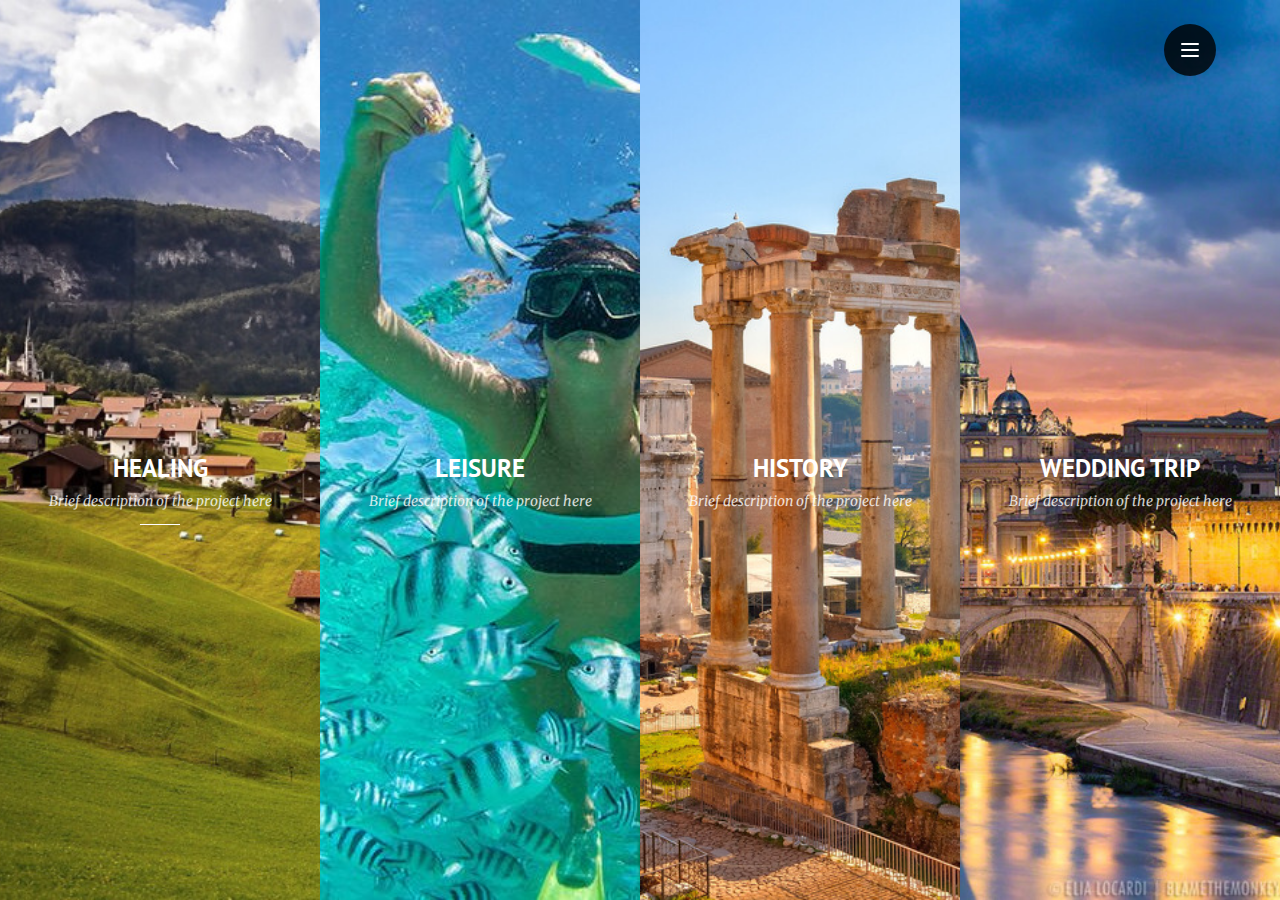
<file: project/WebContent/index.html>
<!doctype html>
<html lang="en" class="no-js">
<head>
	<meta charset="UTF-8">
	<meta name="viewport" content="width=device-width, initial-scale=1">

	<link href='http://fonts.googleapis.com/css?family=PT+Sans:400,700|Merriweather:400italic,400' rel='stylesheet' type='text/css'>

	<link rel="stylesheet" href="css/reset.css"> <!-- CSS reset -->
	<link rel="stylesheet" href="css/style.css"> <!-- Resource style -->
	<script src="js/modernizr.js"></script> <!-- Modernizr -->
  	
	<title>Sliding Panels Template | CodyHouse</title>
</head>
<body>
	<a class="cd-nav-trigger cd-text-replace" href="#primary-nav">Menu<span aria-hidden="true" class="cd-icon"></span></a>
	
	<div class="cd-projects-container">
		<ul class="cd-projects-previews">
			<li>
				<a href="#0">
					<div class="cd-project-title">
						<h2>HEALING</h2>
						<p>Brief description of the project here</p>
					</div>
				</a>
			</li>

			<li>
				<a href="#0">
					<div class="cd-project-title">
						<h2>LEISURE</h2>
						<p>Brief description of the project here</p>
					</div>
				</a>
			</li>
			
			<li>
				<a href="#0">
					<div class="cd-project-title">
						<h2>HISTORY</h2>
						<p>Brief description of the project here</p>
					</div>
				</a>
			</li>
			
			<li>
				<a href="#0">
					<div class="cd-project-title">
						<h2>WEDDING TRIP</h2>
						<p>Brief description of the project here</p>
					</div>
				</a>
			</li>
		</ul> <!-- .cd-projects-previews -->

		<ul class="cd-projects">
			<li>
				<div class="preview-image">
					<div class="cd-project-title">
						<h2>Project 1</h2>
						<p>Brief description of the project here</p>
					</div> 
				</div>

				<div class="cd-project-info">
					<p>
						Lorem ipsum dolor sit amet, consectetur adipisicing elit. Minima, quod dicta aliquid nemo repellendus distinctio minus dolor aperiam suscipit, ea enim accusantium, deleniti qui sequi sint nihil modi amet eligendi, quidem animi error labore voluptatibus sed. Qui magnam labore, iusto nostrum. Praesentium non, impedit accusantium consequatur officia architecto, mollitia placeat aperiam tenetur pariatur voluptatibus corrupti vitae deserunt! Nostrum non mollitia deserunt ipsam. Sunt quaerat natus cupiditate iure ipsa voluptatibus recusandae ratione vitae amet distinctio, voluptas, minus vero expedita ea fugit similique sit cumque ad id facere? Ab quas, odio neque quis ratione. Natus labore sit esse, porro placeat eum hic.
						Lorem ipsum dolor sit amet, consectetur adipisicing elit. Minima, quod dicta aliquid nemo repellendus distinctio minus dolor aperiam suscipit, ea enim accusantium, deleniti qui sequi sint nihil modi amet eligendi, quidem animi error labore voluptatibus sed. Qui magnam labore, iusto nostrum. Praesentium non, impedit accusantium consequatur officia architecto, mollitia placeat aperiam tenetur pariatur voluptatibus corrupti vitae deserunt! Nostrum non mollitia deserunt ipsam. Sunt quaerat natus cupiditate iure ipsa voluptatibus recusandae ratione vitae amet distinctio, voluptas, minus vero expedita ea fugit similique sit cumque ad id facere? Ab quas, odio neque quis ratione. Natus labore sit esse, porro placeat eum hic.
						Lorem ipsum dolor sit amet, consectetur adipisicing elit. Minima, quod dicta aliquid nemo repellendus distinctio minus dolor aperiam suscipit, ea enim accusantium, deleniti qui sequi sint nihil modi amet eligendi, quidem animi error labore voluptatibus sed. Qui magnam labore, iusto nostrum. Praesentium non, impedit accusantium consequatur officia architecto, mollitia placeat aperiam tenetur pariatur voluptatibus corrupti vitae deserunt! Nostrum non mollitia deserunt ipsam. Sunt quaerat natus cupiditate iure ipsa voluptatibus recusandae ratione vitae amet distinctio, voluptas, minus vero expedita ea fugit similique sit cumque ad id facere? Ab quas, odio neque quis ratione. Natus labore sit esse, porro placeat eum hic.
						Lorem ipsum dolor sit amet, consectetur adipisicing elit. Minima, quod dicta aliquid nemo repellendus distinctio minus dolor aperiam suscipit, ea enim accusantium, deleniti qui sequi sint nihil modi amet eligendi, quidem animi error labore voluptatibus sed. Qui magnam labore, iusto nostrum. Praesentium non, impedit accusantium consequatur officia architecto, mollitia placeat aperiam tenetur pariatur voluptatibus corrupti vitae deserunt! Nostrum non mollitia deserunt ipsam. Sunt quaerat natus cupiditate iure ipsa voluptatibus recusandae ratione vitae amet distinctio, voluptas, minus vero expedita ea fugit similique sit cumque ad id facere? Ab quas, odio neque quis ratione. Natus labore sit esse, porro placeat eum hic.
					</p>
				</div> <!-- .cd-project-info -->
			</li>

			<li>
				<div class="preview-image">
					<div class="cd-project-title">
						<h2>Project 2</h2>
						<p>Brief description of the project here</p>
					</div> 
				</div>

				<div class="cd-project-info">
					<p>
						Lorem ipsum dolor sit amet, consectetur adipisicing elit. Minima, quod dicta aliquid nemo repellendus distinctio minus dolor aperiam suscipit, ea enim accusantium, deleniti qui sequi sint nihil modi amet eligendi, quidem animi error labore voluptatibus sed. Qui magnam labore, iusto nostrum. Praesentium non, impedit accusantium consequatur officia architecto, mollitia placeat aperiam tenetur pariatur voluptatibus corrupti vitae deserunt! Nostrum non mollitia deserunt ipsam. Sunt quaerat natus cupiditate iure ipsa voluptatibus recusandae ratione vitae amet distinctio, voluptas, minus vero expedita ea fugit similique sit cumque ad id facere? Ab quas, odio neque quis ratione. Natus labore sit esse, porro placeat eum hic.
						Lorem ipsum dolor sit amet, consectetur adipisicing elit. Minima, quod dicta aliquid nemo repellendus distinctio minus dolor aperiam suscipit, ea enim accusantium, deleniti qui sequi sint nihil modi amet eligendi, quidem animi error labore voluptatibus sed. Qui magnam labore, iusto nostrum. Praesentium non, impedit accusantium consequatur officia architecto, mollitia placeat aperiam tenetur pariatur voluptatibus corrupti vitae deserunt! Nostrum non mollitia deserunt ipsam. Sunt quaerat natus cupiditate iure ipsa voluptatibus recusandae ratione vitae amet distinctio, voluptas, minus vero expedita ea fugit similique sit cumque ad id facere? Ab quas, odio neque quis ratione. Natus labore sit esse, porro placeat eum hic.
						Lorem ipsum dolor sit amet, consectetur adipisicing elit. Minima, quod dicta aliquid nemo repellendus distinctio minus dolor aperiam suscipit, ea enim accusantium, deleniti qui sequi sint nihil modi amet eligendi, quidem animi error labore voluptatibus sed. Qui magnam labore, iusto nostrum. Praesentium non, impedit accusantium consequatur officia architecto, mollitia placeat aperiam tenetur pariatur voluptatibus corrupti vitae deserunt! Nostrum non mollitia deserunt ipsam. Sunt quaerat natus cupiditate iure ipsa voluptatibus recusandae ratione vitae amet distinctio, voluptas, minus vero expedita ea fugit similique sit cumque ad id facere? Ab quas, odio neque quis ratione. Natus labore sit esse, porro placeat eum hic.
						Lorem ipsum dolor sit amet, consectetur adipisicing elit. Minima, quod dicta aliquid nemo repellendus distinctio minus dolor aperiam suscipit, ea enim accusantium, deleniti qui sequi sint nihil modi amet eligendi, quidem animi error labore voluptatibus sed. Qui magnam labore, iusto nostrum. Praesentium non, impedit accusantium consequatur officia architecto, mollitia placeat aperiam tenetur pariatur voluptatibus corrupti vitae deserunt! Nostrum non mollitia deserunt ipsam. Sunt quaerat natus cupiditate iure ipsa voluptatibus recusandae ratione vitae amet distinctio, voluptas, minus vero expedita ea fugit similique sit cumque ad id facere? Ab quas, odio neque quis ratione. Natus labore sit esse, porro placeat eum hic.
					</p>
				</div> <!-- .cd-project-info -->
			</li>

			<li>
				<div class="preview-image">
					<div class="cd-project-title">
						<h2>Project 3</h2>
						<p>Brief description of the project here</p>
					</div> 
				</div>

				<div class="cd-project-info">
					<p>
						Lorem ipsum dolor sit amet, consectetur adipisicing elit. Minima, quod dicta aliquid nemo repellendus distinctio minus dolor aperiam suscipit, ea enim accusantium, deleniti qui sequi sint nihil modi amet eligendi, quidem animi error labore voluptatibus sed. Qui magnam labore, iusto nostrum. Praesentium non, impedit accusantium consequatur officia architecto, mollitia placeat aperiam tenetur pariatur voluptatibus corrupti vitae deserunt! Nostrum non mollitia deserunt ipsam. Sunt quaerat natus cupiditate iure ipsa voluptatibus recusandae ratione vitae amet distinctio, voluptas, minus vero expedita ea fugit similique sit cumque ad id facere? Ab quas, odio neque quis ratione. Natus labore sit esse, porro placeat eum hic.
						Lorem ipsum dolor sit amet, consectetur adipisicing elit. Minima, quod dicta aliquid nemo repellendus distinctio minus dolor aperiam suscipit, ea enim accusantium, deleniti qui sequi sint nihil modi amet eligendi, quidem animi error labore voluptatibus sed. Qui magnam labore, iusto nostrum. Praesentium non, impedit accusantium consequatur officia architecto, mollitia placeat aperiam tenetur pariatur voluptatibus corrupti vitae deserunt! Nostrum non mollitia deserunt ipsam. Sunt quaerat natus cupiditate iure ipsa voluptatibus recusandae ratione vitae amet distinctio, voluptas, minus vero expedita ea fugit similique sit cumque ad id facere? Ab quas, odio neque quis ratione. Natus labore sit esse, porro placeat eum hic.
						Lorem ipsum dolor sit amet, consectetur adipisicing elit. Minima, quod dicta aliquid nemo repellendus distinctio minus dolor aperiam suscipit, ea enim accusantium, deleniti qui sequi sint nihil modi amet eligendi, quidem animi error labore voluptatibus sed. Qui magnam labore, iusto nostrum. Praesentium non, impedit accusantium consequatur officia architecto, mollitia placeat aperiam tenetur pariatur voluptatibus corrupti vitae deserunt! Nostrum non mollitia deserunt ipsam. Sunt quaerat natus cupiditate iure ipsa voluptatibus recusandae ratione vitae amet distinctio, voluptas, minus vero expedita ea fugit similique sit cumque ad id facere? Ab quas, odio neque quis ratione. Natus labore sit esse, porro placeat eum hic.
						Lorem ipsum dolor sit amet, consectetur adipisicing elit. Minima, quod dicta aliquid nemo repellendus distinctio minus dolor aperiam suscipit, ea enim accusantium, deleniti qui sequi sint nihil modi amet eligendi, quidem animi error labore voluptatibus sed. Qui magnam labore, iusto nostrum. Praesentium non, impedit accusantium consequatur officia architecto, mollitia placeat aperiam tenetur pariatur voluptatibus corrupti vitae deserunt! Nostrum non mollitia deserunt ipsam. Sunt quaerat natus cupiditate iure ipsa voluptatibus recusandae ratione vitae amet distinctio, voluptas, minus vero expedita ea fugit similique sit cumque ad id facere? Ab quas, odio neque quis ratione. Natus labore sit esse, porro placeat eum hic.
					</p>
				</div> <!-- .cd-project-info -->
			</li>

			<li>
				<div class="preview-image">
					<div class="cd-project-title">
						<h2>Project 4</h2>
						<p>Brief description of the project here</p>
					</div> 
				</div>

				<div class="cd-project-info">
					<p>
						Lorem ipsum dolor sit amet, consectetur adipisicing elit. Minima, quod dicta aliquid nemo repellendus distinctio minus dolor aperiam suscipit, ea enim accusantium, deleniti qui sequi sint nihil modi amet eligendi, quidem animi error labore voluptatibus sed. Qui magnam labore, iusto nostrum. Praesentium non, impedit accusantium consequatur officia architecto, mollitia placeat aperiam tenetur pariatur voluptatibus corrupti vitae deserunt! Nostrum non mollitia deserunt ipsam. Sunt quaerat natus cupiditate iure ipsa voluptatibus recusandae ratione vitae amet distinctio, voluptas, minus vero expedita ea fugit similique sit cumque ad id facere? Ab quas, odio neque quis ratione. Natus labore sit esse, porro placeat eum hic.
						Lorem ipsum dolor sit amet, consectetur adipisicing elit. Minima, quod dicta aliquid nemo repellendus distinctio minus dolor aperiam suscipit, ea enim accusantium, deleniti qui sequi sint nihil modi amet eligendi, quidem animi error labore voluptatibus sed. Qui magnam labore, iusto nostrum. Praesentium non, impedit accusantium consequatur officia architecto, mollitia placeat aperiam tenetur pariatur voluptatibus corrupti vitae deserunt! Nostrum non mollitia deserunt ipsam. Sunt quaerat natus cupiditate iure ipsa voluptatibus recusandae ratione vitae amet distinctio, voluptas, minus vero expedita ea fugit similique sit cumque ad id facere? Ab quas, odio neque quis ratione. Natus labore sit esse, porro placeat eum hic.
						Lorem ipsum dolor sit amet, consectetur adipisicing elit. Minima, quod dicta aliquid nemo repellendus distinctio minus dolor aperiam suscipit, ea enim accusantium, deleniti qui sequi sint nihil modi amet eligendi, quidem animi error labore voluptatibus sed. Qui magnam labore, iusto nostrum. Praesentium non, impedit accusantium consequatur officia architecto, mollitia placeat aperiam tenetur pariatur voluptatibus corrupti vitae deserunt! Nostrum non mollitia deserunt ipsam. Sunt quaerat natus cupiditate iure ipsa voluptatibus recusandae ratione vitae amet distinctio, voluptas, minus vero expedita ea fugit similique sit cumque ad id facere? Ab quas, odio neque quis ratione. Natus labore sit esse, porro placeat eum hic.
						Lorem ipsum dolor sit amet, consectetur adipisicing elit. Minima, quod dicta aliquid nemo repellendus distinctio minus dolor aperiam suscipit, ea enim accusantium, deleniti qui sequi sint nihil modi amet eligendi, quidem animi error labore voluptatibus sed. Qui magnam labore, iusto nostrum. Praesentium non, impedit accusantium consequatur officia architecto, mollitia placeat aperiam tenetur pariatur voluptatibus corrupti vitae deserunt! Nostrum non mollitia deserunt ipsam. Sunt quaerat natus cupiditate iure ipsa voluptatibus recusandae ratione vitae amet distinctio, voluptas, minus vero expedita ea fugit similique sit cumque ad id facere? Ab quas, odio neque quis ratione. Natus labore sit esse, porro placeat eum hic.
					</p>
				</div> <!-- .cd-project-info -->
			</li>
		</ul> <!-- .cd-projects -->

		<button class="scroll cd-text-replace">Scroll</button>
	</div> <!-- .cd-project-container -->

	<nav class="cd-primary-nav" id="primary-nav">
		<ul>
			<li class="cd-label">Navigation</li>
			<li><a href="member/joinForm.jsp">Join</a></li>
			<li><a href="member/loginForm.jsp">Login</a></li>
			<li><a href="#0">Our projects</a></li>
			<li><a href="#0">Contact us</a></li>
		</ul>
	</nav> <!-- .cd-primary-nav -->
	
<script src="js/jquery-2.1.1.js"></script>
<script src="js/main.js"></script> <!-- Resource jQuery -->
</body>
</html>
</file>
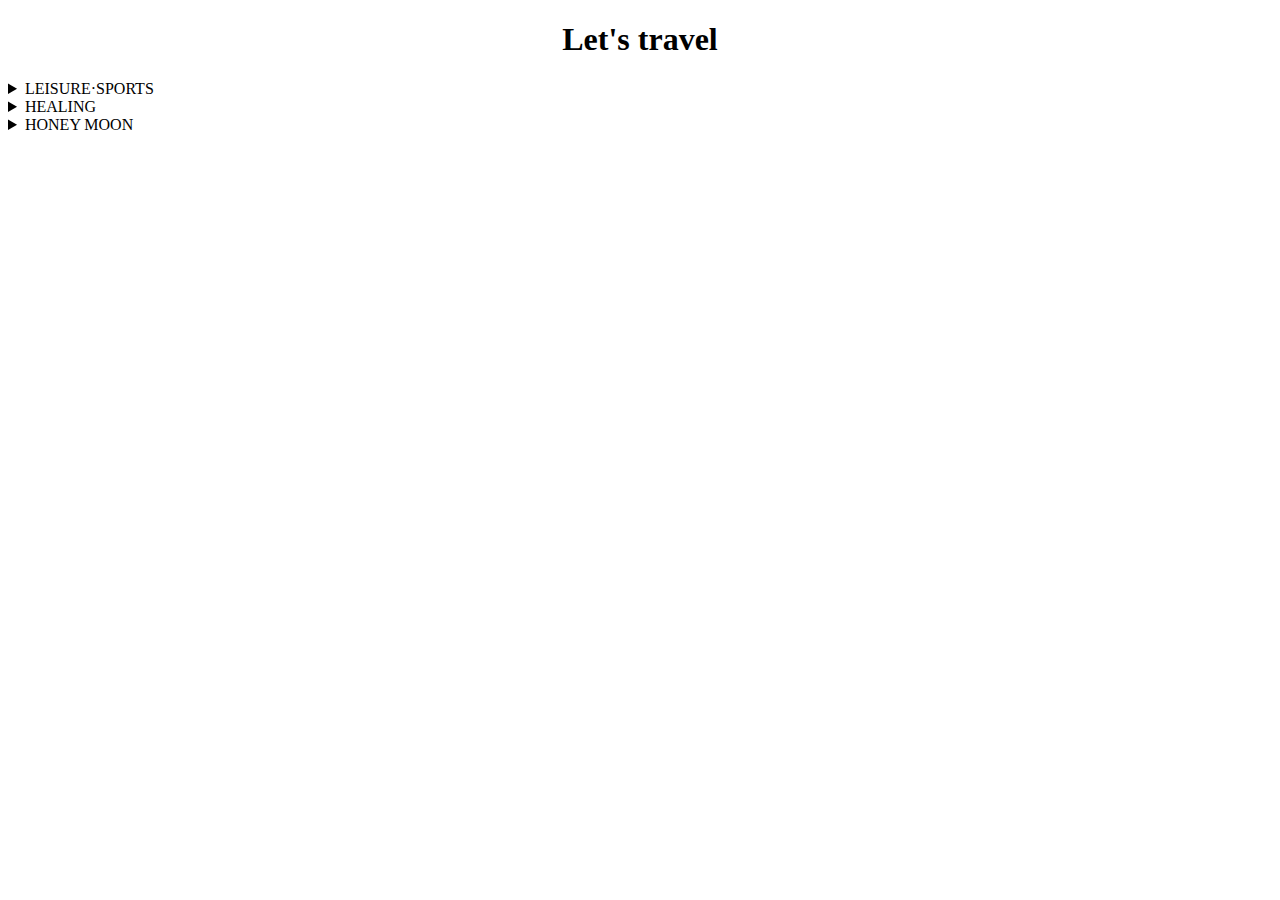
<file: project/WebContent/member/detail.html>
<!DOCTYPE html>
<html>
<head>
<meta charset="UTF-8">
<title>Insert title here</title>
</head>
<body>
	<h1 align="center">Let's travel</h1>
	<details>
		<summary>LEISURE·SPORTS</summary>
		<ul>
			<li><a href="http://map.naver.com/index.nhn?query=6rK96riw64-EIOqwgO2PiQ&enc=b64&queryRank=1&tab=1">경기도 가평</li></a>
			<li>충청북도 단양</li>
			<li>강원도 삼척</li>
		</ul>
	</details>
	<details>
		<summary>HEALING</summary>
		<ul>
			<li>경기도 양평</li>
			<li>충청북도 충주</li>
			<li>전라북도 변산</li>
		</ul>
	</details>
	<details>
		<summary>HONEY MOON</summary>
		<ul>
			<li>경상남도 거제</li>
			<li>경상북도 울릉</li>
			<li>제주도</li>
		</ul>
	</details>
</body>
</html>
</file>
<file: project/WebContent/css/style.css>
/* -------------------------------- 

Primary style

-------------------------------- */
*, *::after, *::before {
  box-sizing: border-box;
}

html {
  font-size: 62.5%;
}

body {
  font-size: 1.6rem;
  font-family: "PT Sans", sans-serif;
  color: #ffffff;
  background-color: #262423;
}

a {
  color: #a8ae7e;
  text-decoration: none;
}

/* -------------------------------- 

Patterns - reusable parts of our design

-------------------------------- */
.cd-text-replace {
  /* replace text with image */
  color: transparent;
  text-indent: 100%;
  overflow: hidden;
  white-space: nowrap;
}

/* -------------------------------- 

Menu trigger

-------------------------------- */
.cd-nav-trigger {
  position: absolute;
  z-index: 4;
  top: 24px;
  right: 5%;
  height: 52px;
  width: 52px;
  border-radius: 50%;
  background-color: rgba(0, 0, 0, 0.8);
  -webkit-transition: background 0.2s;
  -moz-transition: background 0.2s;
  transition: background 0.2s;
}
.cd-nav-trigger .cd-icon,
.cd-nav-trigger .cd-icon::before,
.cd-nav-trigger .cd-icon::after {
  /* menu icon created in CSS */
  position: absolute;
  background-color: #ffffff;
  border-radius: 2px;
  /* Force Hardware Acceleration in WebKit */
  -webkit-transform: translateZ(0);
  -moz-transform: translateZ(0);
  -ms-transform: translateZ(0);
  -o-transform: translateZ(0);
  transform: translateZ(0);
  -webkit-backface-visibility: hidden;
  backface-visibility: hidden;
}
.no-touch .cd-nav-trigger:hover {
  background-color: black;
}
.cd-nav-trigger .cd-icon {
  /* middle line of the menu icon */
  display: inline-block;
  width: 18px;
  height: 2px;
  left: 50%;
  top: 50%;
  bottom: auto;
  right: auto;
  -webkit-transform: translateX(-50%) translateY(-50%);
  -moz-transform: translateX(-50%) translateY(-50%);
  -ms-transform: translateX(-50%) translateY(-50%);
  -o-transform: translateX(-50%) translateY(-50%);
  transform: translateX(-50%) translateY(-50%);
  -webkit-transition: -webkit-transform 0.3s, background-color 0.3s;
  -moz-transition: -moz-transform 0.3s, background-color 0.3s;
  transition: transform 0.3s, background-color 0.3s;
}
.cd-nav-trigger .cd-icon::before, .cd-nav-trigger .cd-icon::after {
  /* upper and lower lines of the menu icon */
  content: '';
  top: 0;
  right: 0;
  width: 100%;
  height: 100%;
  -webkit-transition: -webkit-transform 0.3s;
  -moz-transition: -moz-transform 0.3s;
  transition: transform 0.3s;
}
.cd-nav-trigger .cd-icon::before {
  -webkit-transform: translateY(-6px);
  -moz-transform: translateY(-6px);
  -ms-transform: translateY(-6px);
  -o-transform: translateY(-6px);
  transform: translateY(-6px);
}
.cd-nav-trigger .cd-icon::after {
  -webkit-transform: translateY(6px);
  -moz-transform: translateY(6px);
  -ms-transform: translateY(6px);
  -o-transform: translateY(6px);
  transform: translateY(6px);
}
.cd-nav-trigger.project-open .cd-icon {
  /* user selects a projects - transform the icon into a 'X' */
  background-color: rgba(255, 255, 255, 0);
}
.cd-nav-trigger.project-open .cd-icon::before, .cd-nav-trigger.project-open .cd-icon::after {
  background-color: white;
}
.cd-nav-trigger.project-open .cd-icon::before {
  -webkit-transform: translateY(0) rotate(45deg);
  -moz-transform: translateY(0) rotate(45deg);
  -ms-transform: translateY(0) rotate(45deg);
  -o-transform: translateY(0) rotate(45deg);
  transform: translateY(0) rotate(45deg);
}
.cd-nav-trigger.project-open .cd-icon::after {
  -webkit-transform: translateY(0) rotate(-45deg);
  -moz-transform: translateY(0) rotate(-45deg);
  -ms-transform: translateY(0) rotate(-45deg);
  -o-transform: translateY(0) rotate(-45deg);
  transform: translateY(0) rotate(-45deg);
}
.cd-nav-trigger.nav-visible .cd-icon {
  /* user opens the navigation - transform the icon into an arrow */
  -webkit-transform: translateY(-50%) translateX(-50%);
  -moz-transform: translateY(-50%) translateX(-50%);
  -ms-transform: translateY(-50%) translateX(-50%);
  -o-transform: translateY(-50%) translateX(-50%);
  transform: translateY(-50%) translateX(-50%);
}
.cd-nav-trigger.nav-visible .cd-icon::after {
  -webkit-transform: translateX(5px) translateY(3px) rotate(-45deg) scaleX(0.5);
  -moz-transform: translateX(5px) translateY(3px) rotate(-45deg) scaleX(0.5);
  -ms-transform: translateX(5px) translateY(3px) rotate(-45deg) scaleX(0.5);
  -o-transform: translateX(5px) translateY(3px) rotate(-45deg) scaleX(0.5);
  transform: translateX(5px) translateY(3px) rotate(-45deg) scaleX(0.5);
}
.cd-nav-trigger.nav-visible .cd-icon::before {
  -webkit-transform: translateX(5px) translateY(-3px) rotate(45deg) scaleX(0.5);
  -moz-transform: translateX(5px) translateY(-3px) rotate(45deg) scaleX(0.5);
  -ms-transform: translateX(5px) translateY(-3px) rotate(45deg) scaleX(0.5);
  -o-transform: translateX(5px) translateY(-3px) rotate(45deg) scaleX(0.5);
  transform: translateX(5px) translateY(-3px) rotate(45deg) scaleX(0.5);
}
@media only screen and (min-width: 1024px) {
  .cd-nav-trigger.nav-visible .cd-icon {
    -webkit-transform: translateY(-50%) translateX(-50%) rotate(-90deg);
    -moz-transform: translateY(-50%) translateX(-50%) rotate(-90deg);
    -ms-transform: translateY(-50%) translateX(-50%) rotate(-90deg);
    -o-transform: translateY(-50%) translateX(-50%) rotate(-90deg);
    transform: translateY(-50%) translateX(-50%) rotate(-90deg);
  }
  .cd-nav-trigger.nav-visible .cd-icon::after {
    -webkit-transform: translateX(-5px) translateY(3px) rotate(45deg) scaleX(0.5);
    -moz-transform: translateX(-5px) translateY(3px) rotate(45deg) scaleX(0.5);
    -ms-transform: translateX(-5px) translateY(3px) rotate(45deg) scaleX(0.5);
    -o-transform: translateX(-5px) translateY(3px) rotate(45deg) scaleX(0.5);
    transform: translateX(-5px) translateY(3px) rotate(45deg) scaleX(0.5);
  }
  .cd-nav-trigger.nav-visible .cd-icon::before {
    -webkit-transform: translateX(-5px) translateY(-3px) rotate(-45deg) scaleX(0.5);
    -moz-transform: translateX(-5px) translateY(-3px) rotate(-45deg) scaleX(0.5);
    -ms-transform: translateX(-5px) translateY(-3px) rotate(-45deg) scaleX(0.5);
    -o-transform: translateX(-5px) translateY(-3px) rotate(-45deg) scaleX(0.5);
    transform: translateX(-5px) translateY(-3px) rotate(-45deg) scaleX(0.5);
  }
}

/* -------------------------------- 

Projects

-------------------------------- */
.cd-projects-container {
  position: relative;
  z-index: 2;
  overflow-x: hidden;
}
.cd-projects-container.project-open {
  /* smooth scroll on iOS devices */
  -webkit-overflow-scrolling: touch;
}

.cd-projects-previews {
  position: relative;
  z-index: 2;
  height: 100vh;
  width: 100vw;
}
.cd-projects-previews::after {
  clear: both;
  content: "";
  display: table;
}
.project-open .cd-projects-previews {
  pointer-events: none;
}
.cd-projects-previews li {
  height: 25%;
  width: 100%;
  overflow: hidden;
  -webkit-transition: -webkit-transform 0.5s;
  -moz-transition: -moz-transform 0.5s;
  transition: transform 0.5s;
  /* Force Hardware Acceleration */
  -webkit-backface-visibility: hidden;
  backface-visibility: hidden;
  -webkit-transform: translateZ(1px);
  -moz-transform: translateZ(1px);
  -ms-transform: translateZ(1px);
  -o-transform: translateZ(1px);
  transform: translateZ(1px);
}
.cd-projects-previews li.selected {
  opacity: 0;
  /* move selected project preview out of the viewport with no transition */
  -webkit-transform: translateX(-100%);
  -moz-transform: translateX(-100%);
  -ms-transform: translateX(-100%);
  -o-transform: translateX(-100%);
  transform: translateX(-100%);
  -webkit-transition: -webkit-transform 0s;
  -moz-transition: -moz-transform 0s;
  transition: transform 0s;
}
.cd-projects-previews li.slide-out {
  -webkit-transform: translateX(-100%);
  -moz-transform: translateX(-100%);
  -ms-transform: translateX(-100%);
  -o-transform: translateX(-100%);
  transform: translateX(-100%);
}
.cd-projects-previews a {
  display: block;
  height: 100vh;
  width: 100%;
  /* fixes a bug on projects caption width */
  -webkit-transform: translateY(0%);
  -moz-transform: translateY(0%);
  -ms-transform: translateY(0%);
  -o-transform: translateY(0%);
  transform: translateY(0%);
  opacity: 0;
  -webkit-transition: opacity 0.5s;
  -moz-transition: opacity 0.5s;
  transition: opacity 0.5s;
}
.cd-projects-previews li:nth-of-type(2) a {
  -webkit-transform: translateY(-25%);
  -moz-transform: translateY(-25%);
  -ms-transform: translateY(-25%);
  -o-transform: translateY(-25%);
  transform: translateY(-25%);
}
.cd-projects-previews li:nth-of-type(3) a {
  -webkit-transform: translateY(-50%);
  -moz-transform: translateY(-50%);
  -ms-transform: translateY(-50%);
  -o-transform: translateY(-50%);
  transform: translateY(-50%);
}
.cd-projects-previews li:nth-of-type(4) a {
  -webkit-transform: translateY(-75%);
  -moz-transform: translateY(-75%);
  -ms-transform: translateY(-75%);
  -o-transform: translateY(-75%);
  transform: translateY(-75%);
}
.cd-projects-previews .bg-loaded a {
  opacity: 1;
}
@media only screen and (min-width: 1024px) {
  .cd-projects-previews li {
    display: inline-block;
    height: 100%;
    width: 25%;
    float: left;
  }
  .cd-projects-previews li.selected {
    -webkit-transform: translateY(-100%);
    -moz-transform: translateY(-100%);
    -ms-transform: translateY(-100%);
    -o-transform: translateY(-100%);
    transform: translateY(-100%);
  }
  .cd-projects-previews li.slide-out {
    -webkit-transform: translateY(-100%);
    -moz-transform: translateY(-100%);
    -ms-transform: translateY(-100%);
    -o-transform: translateY(-100%);
    transform: translateY(-100%);
  }
  .cd-projects-previews a {
    /* width equal to window width */
    width: 400%;
  }
  .cd-projects-previews li:nth-of-type(2) a {
    -webkit-transform: translateX(-25%);
    -moz-transform: translateX(-25%);
    -ms-transform: translateX(-25%);
    -o-transform: translateX(-25%);
    transform: translateX(-25%);
  }
  .cd-projects-previews li:nth-of-type(3) a {
    -webkit-transform: translateX(-50%);
    -moz-transform: translateX(-50%);
    -ms-transform: translateX(-50%);
    -o-transform: translateX(-50%);
    transform: translateX(-50%);
  }
  .cd-projects-previews li:nth-of-type(4) a {
    -webkit-transform: translateX(-75%);
    -moz-transform: translateX(-75%);
    -ms-transform: translateX(-75%);
    -o-transform: translateX(-75%);
    transform: translateX(-75%);
  }
}

.cd-projects {
  position: absolute;
  z-index: 1;
  top: 0;
  left: 0;
  height: 100vh;
  width: 100vw;
}
.cd-projects > li {
  position: absolute;
  top: 0;
  left: 0;
  height: 100%;
  width: 100%;
  opacity: 0;
  -webkit-transition: opacity 0.3s;
  -moz-transition: opacity 0.3s;
  transition: opacity 0.3s;
}
.cd-projects > li.selected {
  z-index: 1;
  opacity: 1;
  -webkit-transition: opacity 0s;
  -moz-transition: opacity 0s;
  transition: opacity 0s;
}
.cd-projects .preview-image {
  display: block;
  height: 100vh;
}

.cd-projects-previews a,
.cd-projects .preview-image {
  /* set a background image for each project */
  background: #5b927d url(../img/img1.jpg) no-repeat center center;
  background-size: cover;
}

.cd-projects-previews li:nth-of-type(2) a,
.cd-projects > li:nth-of-type(2) .preview-image {
  background: #a8ae7e url(../img/img2.jpg) no-repeat center center;
  background-size: cover;
}

.cd-projects-previews li:nth-of-type(3) a,
.cd-projects > li:nth-of-type(3) .preview-image {
  background: #e7d5a4 url(../img/img3.jpg) no-repeat center center;
  background-size: cover;
}

.cd-projects-previews li:nth-of-type(4) a,
.cd-projects > li:nth-of-type(4) .preview-image {
  background: #835531 url(../img/img4.jpg) no-repeat center center;
  background-size: cover;
}

.cd-project-title {
  position: absolute;
  width: 100%;
  top: calc(50% - 20px);
  left: 0;
  color: #ffffff;
  -webkit-transform: translateY(-37.5vh);
  -moz-transform: translateY(-37.5vh);
  -ms-transform: translateY(-37.5vh);
  -o-transform: translateY(-37.5vh);
  transform: translateY(-37.5vh);
  -webkit-transition: -webkit-transform 0.6s 0.2s;
  -moz-transition: -moz-transform 0.6s 0.2s;
  transition: transform 0.6s 0.2s;
  text-align: center;
  -webkit-font-smoothing: antialiased;
  -moz-osx-font-smoothing: grayscale;
}
.cd-project-title::after {
  /* line below project title */
  content: '';
  position: absolute;
  left: 50%;
  bottom: -10px;
  width: 40px;
  height: 1px;
  background: #ffffff;
  -webkit-transform: translateX(-50%) scale(0);
  -moz-transform: translateX(-50%) scale(0);
  -ms-transform: translateX(-50%) scale(0);
  -o-transform: translateX(-50%) scale(0);
  transform: translateX(-50%) scale(0);
  -webkit-transition: -webkit-transform 0.3s;
  -moz-transition: -moz-transform 0.3s;
  transition: transform 0.3s;
}
.no-touch .cd-projects-previews a:hover .cd-project-title::after {
  -webkit-transform: translateX(-50%) scale(1);
  -moz-transform: translateX(-50%) scale(1);
  -ms-transform: translateX(-50%) scale(1);
  -o-transform: translateX(-50%) scale(1);
  transform: translateX(-50%) scale(1);
}
.cd-projects .cd-project-title::after {
  -webkit-transform: translateX(-50%) scale(1);
  -moz-transform: translateX(-50%) scale(1);
  -ms-transform: translateX(-50%) scale(1);
  -o-transform: translateX(-50%) scale(1);
  transform: translateX(-50%) scale(1);
  -webkit-transition: -webkit-transform 0.3s 0.3s;
  -moz-transition: -moz-transform 0.3s 0.3s;
  transition: transform 0.3s 0.3s;
}
.cd-project-title h2 {
  font-size: 2.5rem;
  line-height: 1.5;
  font-weight: 700;
}
.cd-project-title p {
  font-size: 1.4rem;
  font-family: "Merriweather", serif;
  font-style: italic;
  line-height: 1.2;
  padding: .4em 2em;
  opacity: .8;
}
@media only screen and (min-width: 1024px) {
  .cd-project-title {
    width: 25%;
    top: 50vh;
    -webkit-transform: translateX(0%);
    -moz-transform: translateX(0%);
    -ms-transform: translateX(0%);
    -o-transform: translateX(0%);
    transform: translateX(0%);
  }
}

.cd-projects-previews li:nth-of-type(2) .cd-project-title,
.cd-projects > li:nth-of-type(2) .cd-project-title {
  -webkit-transform: translateY(-12.5vh);
  -moz-transform: translateY(-12.5vh);
  -ms-transform: translateY(-12.5vh);
  -o-transform: translateY(-12.5vh);
  transform: translateY(-12.5vh);
}
@media only screen and (min-width: 1024px) {
  .cd-projects-previews li:nth-of-type(2) .cd-project-title,
  .cd-projects > li:nth-of-type(2) .cd-project-title {
    -webkit-transform: translateX(100%);
    -moz-transform: translateX(100%);
    -ms-transform: translateX(100%);
    -o-transform: translateX(100%);
    transform: translateX(100%);
  }
}

.cd-projects-previews li:nth-of-type(3) .cd-project-title,
.cd-projects > li:nth-of-type(3) .cd-project-title {
  -webkit-transform: translateY(12.5vh);
  -moz-transform: translateY(12.5vh);
  -ms-transform: translateY(12.5vh);
  -o-transform: translateY(12.5vh);
  transform: translateY(12.5vh);
}
@media only screen and (min-width: 1024px) {
  .cd-projects-previews li:nth-of-type(3) .cd-project-title,
  .cd-projects > li:nth-of-type(3) .cd-project-title {
    -webkit-transform: translateX(200%);
    -moz-transform: translateX(200%);
    -ms-transform: translateX(200%);
    -o-transform: translateX(200%);
    transform: translateX(200%);
  }
}

.cd-projects-previews li:nth-of-type(4) a .cd-project-title,
.cd-projects > li:nth-of-type(4) .cd-project-title {
  -webkit-transform: translateY(37.5vh);
  -moz-transform: translateY(37.5vh);
  -ms-transform: translateY(37.5vh);
  -o-transform: translateY(37.5vh);
  transform: translateY(37.5vh);
}
@media only screen and (min-width: 1024px) {
  .cd-projects-previews li:nth-of-type(4) a .cd-project-title,
  .cd-projects > li:nth-of-type(4) .cd-project-title {
    -webkit-transform: translateX(300%);
    -moz-transform: translateX(300%);
    -ms-transform: translateX(300%);
    -o-transform: translateX(300%);
    transform: translateX(300%);
  }
}

li.selected .cd-project-title,
.cd-projects > li:nth-of-type(2).selected .cd-project-title,
.cd-projects > li:nth-of-type(3).selected .cd-project-title,
.cd-projects > li:nth-of-type(4).selected .cd-project-title {
  -webkit-transform: translateY(0);
  -moz-transform: translateY(0);
  -ms-transform: translateY(0);
  -o-transform: translateY(0);
  transform: translateY(0);
}
@media only screen and (min-width: 1024px) {
  li.selected .cd-project-title,
  .cd-projects > li:nth-of-type(2).selected .cd-project-title,
  .cd-projects > li:nth-of-type(3).selected .cd-project-title,
  .cd-projects > li:nth-of-type(4).selected .cd-project-title {
    -webkit-transform: translateX(150%);
    -moz-transform: translateX(150%);
    -ms-transform: translateX(150%);
    -o-transform: translateX(150%);
    transform: translateX(150%);
  }
}

.cd-projects li.selected .cd-project-title::after {
  -webkit-transition: -webkit-transform 0.3s 0s;
  -moz-transition: -moz-transform 0.3s 0s;
  transition: transform 0.3s 0s;
  -webkit-transform: translateX(-50%) scale(0);
  -moz-transform: translateX(-50%) scale(0);
  -ms-transform: translateX(-50%) scale(0);
  -o-transform: translateX(-50%) scale(0);
  transform: translateX(-50%) scale(0);
}

.touch .cd-projects li.selected .cd-project-title::after {
  -webkit-transition: -webkit-transform 0s;
  -moz-transition: -moz-transform 0s;
  transition: transform 0s;
}

.cd-project-info {
  display: none;
  padding: 4em 0;
  background-color: #ffffff;
  color: #7d7c7b;
}
.content-visible .cd-project-info {
  display: block;
}
.cd-project-info p {
  width: 90%;
  max-width: 800px;
  margin: 0 auto;
  line-height: 2;
}

.cd-projects-container .scroll {
  display: block;
  position: absolute;
  z-index: 2;
  bottom: 30px;
  left: 50%;
  width: 44px;
  height: 44px;
  /* rest button default style */
  cursor: pointer;
  border: none;
  background: url("../img/cd-icon-arrow.svg") no-repeat center center;
  visibility: hidden;
  -webkit-transform: translateX(-50%) scale(0);
  -moz-transform: translateX(-50%) scale(0);
  -ms-transform: translateX(-50%) scale(0);
  -o-transform: translateX(-50%) scale(0);
  transform: translateX(-50%) scale(0);
  -webkit-transition: -webkit-transform 0.3s 0s, visibility 0s 0.3s;
  -moz-transition: -moz-transform 0.3s 0s, visibility 0s 0.3s;
  transition: transform 0.3s 0s, visibility 0s 0.3s;
}

.cd-projects-container .scroll:focus {
  outline: none;
}

.cd-projects-container.project-open .scroll {
  visibility: visible;
  -webkit-transform: translateX(-50%) scale(1);
  -moz-transform: translateX(-50%) scale(1);
  -ms-transform: translateX(-50%) scale(1);
  -o-transform: translateX(-50%) scale(1);
  transform: translateX(-50%) scale(1);
  -webkit-transition: -webkit-transform 0.4s 0s, visibility 0s 0s;
  -moz-transition: -moz-transform 0.4s 0s, visibility 0s 0s;
  transition: transform 0.4s 0s, visibility 0s 0s;
  -webkit-animation: cd-translate 1.2s 0.8s;
  -moz-animation: cd-translate 1.2s 0.8s;
  animation: cd-translate 1.2s 0.8s;
  -webkit-animation-iteration-count: 2;
  -moz-animation-iteration-count: 2;
  animation-iteration-count: 2;
}

.no-touch .cd-projects-container.project-open .scroll:hover {
  -webkit-transform: translateX(-50%) scale(1.2);
  -moz-transform: translateX(-50%) scale(1.2);
  -ms-transform: translateX(-50%) scale(1.2);
  -o-transform: translateX(-50%) scale(1.2);
  transform: translateX(-50%) scale(1.2);
}

@-webkit-keyframes cd-translate {
  0% {
    -webkit-transform: translateX(-50%) scale(1);
  }
  50% {
    -webkit-transform: translateY(10px) translateX(-50%) scale(1);
  }
  100% {
    -webkit-transform: translateX(-50%) scale(1);
  }
}
@-moz-keyframes cd-translate {
  0% {
    -moz-transform: translateX(-50%) scale(1);
  }
  50% {
    -moz-transform: translateY(10px) translateX(-50%) scale(1);
  }
  100% {
    -moz-transform: translateX(-50%) scale(1);
  }
}
@keyframes cd-translate {
  0% {
    -webkit-transform: translateX(-50%) scale(1);
    -moz-transform: translateX(-50%) scale(1);
    -ms-transform: translateX(-50%) scale(1);
    -o-transform: translateX(-50%) scale(1);
    transform: translateX(-50%) scale(1);
  }
  50% {
    -webkit-transform: translateY(10px) translateX(-50%) scale(1);
    -moz-transform: translateY(10px) translateX(-50%) scale(1);
    -ms-transform: translateY(10px) translateX(-50%) scale(1);
    -o-transform: translateY(10px) translateX(-50%) scale(1);
    transform: translateY(10px) translateX(-50%) scale(1);
  }
  100% {
    -webkit-transform: translateX(-50%) scale(1);
    -moz-transform: translateX(-50%) scale(1);
    -ms-transform: translateX(-50%) scale(1);
    -o-transform: translateX(-50%) scale(1);
    transform: translateX(-50%) scale(1);
  }
}
/* -------------------------------- 

 Navigation

-------------------------------- */
.cd-primary-nav {
  position: absolute;
  z-index: 1;
  top: 0;
  left: 0;
  height: 100%;
  width: 100%;
  overflow: auto;
  text-align: center;
  opacity: 0;
  -webkit-transition: opacity 0.6s;
  -moz-transition: opacity 0.6s;
  transition: opacity 0.6s;
  /* vertically align its content */
  display: table;
}
.cd-primary-nav ul {
  /* vertically align inside nav */
  display: table-cell;
  vertical-align: middle;
}
.cd-primary-nav a {
  display: inline-block;
  padding: .4em 1em;
  border-radius: 4px;
  -webkit-transition: background 0.2s;
  -moz-transition: background 0.2s;
  transition: background 0.2s;
  color: #ffffff;
  font-family: "Merriweather", serif;
  font-size: 2.4rem;
  font-weight: 700;
  -webkit-font-smoothing: antialiased;
  -moz-osx-font-smoothing: grayscale;
}
.no-touch .cd-primary-nav a:hover {
  background-color: #a8ae7e;
}
.cd-primary-nav .cd-label {
  position: relative;
  margin: 2.4em 0 2em;
  color: #a8ae7e;
  text-transform: uppercase;
  font-weight: 700;
  font-size: 1.2rem;
  letter-spacing: 1px;
}
.cd-primary-nav .cd-label::after {
  /* line below .cd-label*/
  content: '';
  position: absolute;
  left: 50%;
  right: auto;
  -webkit-transform: translateX(-50%);
  -moz-transform: translateX(-50%);
  -ms-transform: translateX(-50%);
  -o-transform: translateX(-50%);
  transform: translateX(-50%);
  bottom: -16px;
  height: 1px;
  width: 40px;
  background-color: currentColor;
}
.cd-primary-nav.nav-visible {
  opacity: 1;
}
.cd-primary-nav.nav-clickable {
  z-index: 3;
}
.no-csstransitions .cd-primary-nav.nav-visible {
  z-index: 3;
}
@media only screen and (min-width: 1170px) {
  .cd-primary-nav a {
    font-size: 4rem;
  }
}

/* -------------------------------- 

JavaScript Disabled

-------------------------------- */
.no-js .cd-primary-nav {
  display: block;
  position: static;
  opacity: 1;
  margin-bottom: 1.5em;
}
.no-js .cd-primary-nav ul {
  display: block;
  padding: 0 5%;
}
.no-js .cd-primary-nav ul::after {
  clear: both;
  content: "";
  display: table;
}
.no-js .cd-primary-nav li:not(.cd-label) {
  display: inline-block;
}
</file>
